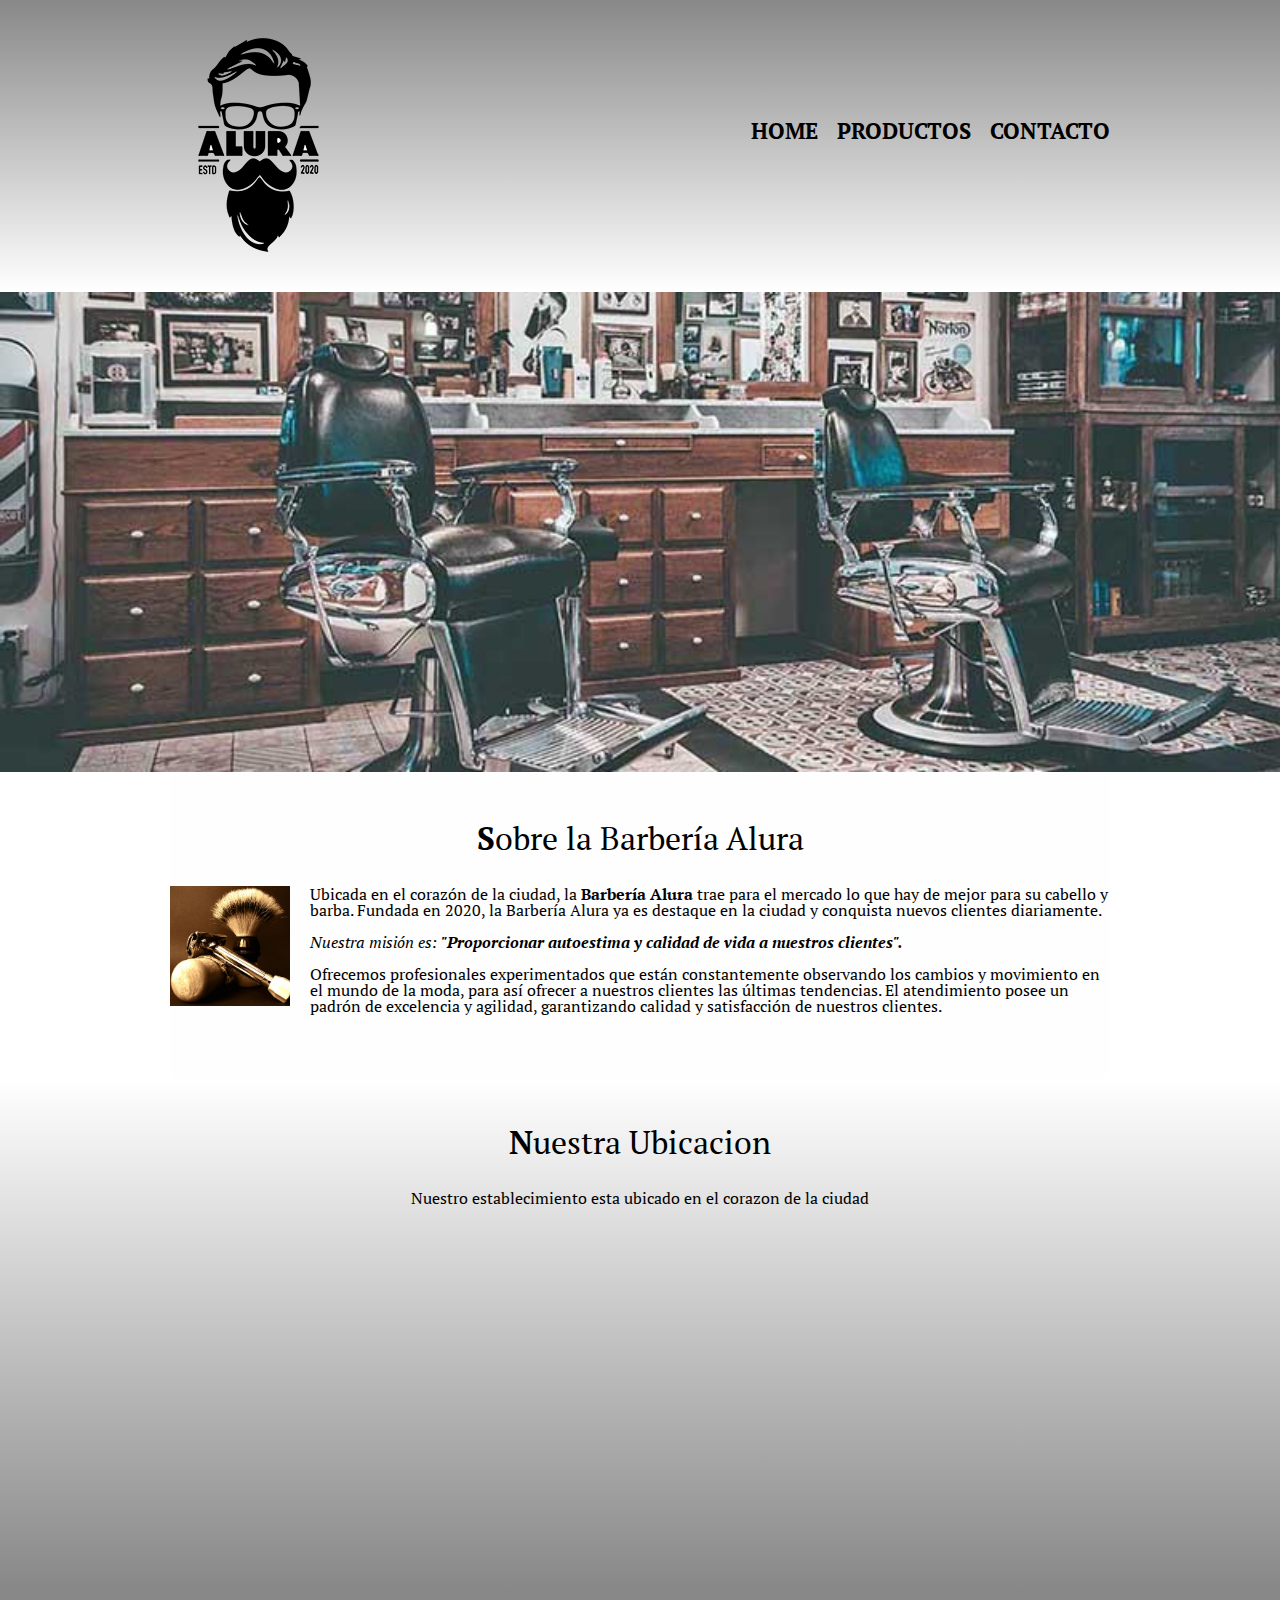
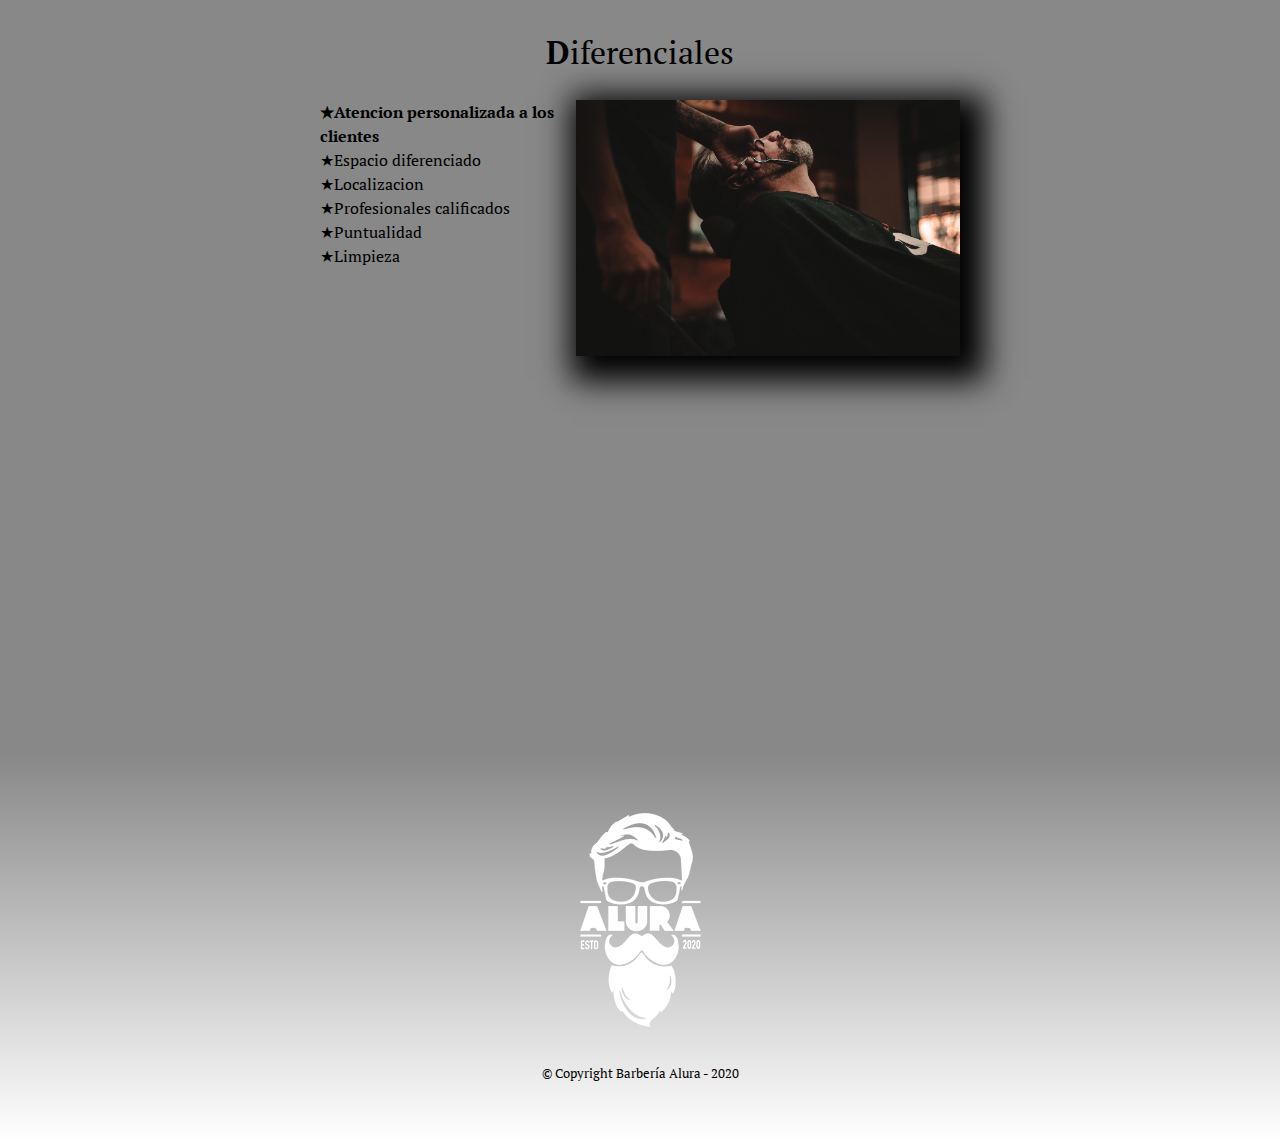
<file: index.html>
<!DOCTYPE html>
<html lang = "es">
    <head>
        <meta charset="UTF-8">
        <meta name="viewport" content="width=device-width">
        <title>Barberia Alura</title>
        <link rel="stylesheet" href="reset.css">
        
        <link rel="stylesheet" href="style.css">
        <link rel="preconnect" href="https://fonts.googleapis.com">
        <link rel="preconnect" href="https://fonts.gstatic.com" crossorigin>
        <link href="https://fonts.googleapis.com/css2?family=Oswald:wght@300&family=PT+Serif&display=swap" rel="stylesheet">

    </head>
    <body>
        <div>
            <header>
                
                <fieldset class="caja">
                    <h1><img src="imagenes/logo.png"></h1>
    
                    <nav>
                        <ul>
                            <li><a href="index.html">Home</a></li>
                            <li><a href="productos.html">Productos</a></li>
                            <li><a href="contacto.html">Contacto</a></li>
                        </ul>
                    </nav>
                </fieldset>
            </header>
            
        </div>
        <img class="banner" src="banner/banner.jpg">

        <main>
            <section class="principal">
                <h2 class="titulo-principal">Sobre la Barbería Alura</h2>

                <img class= "utensillos" src="imagenes/utensilios[1].jpg" alt="utensillos del barbero">
    
                <p >Ubicada en el corazón de la ciudad, la <strong>Barbería Alura</strong> trae para el mercado lo que hay de mejor para su cabello y barba. Fundada en 2020, la Barbería Alura ya es destaque en la ciudad y conquista nuevos clientes diariamente. </p>
    
                <p id="mision"><em>Nuestra misión es: <strong>"Proporcionar autoestima y calidad de vida a nuestros clientes".</strong></em></p>
            
                <p >Ofrecemos profesionales experimentados que están constantemente observando los cambios y movimiento en el mundo de la moda, para así ofrecer a nuestros clientes las últimas tendencias. El atendimiento posee un padrón de excelencia y agilidad, garantizando calidad y satisfacción de nuestros clientes. </p>
            </section>

            <section class="mapa">
                <h3 class="titulo-principal">Nuestra Ubicacion</h3>
                <p>Nuestro establecimiento esta ubicado en el corazon de la ciudad</p>
                <div class="mapa-contenido">
                    <iframe src="https://www.google.com/maps/embed?pb=!1m18!1m12!1m3!1d10644.919880189602!2d-46.64508115884101!3d-23.589744734652502!2m3!1f0!2f0!3f0!3m2!1i1024!2i768!4f13.1!3m3!1m2!1s0x94ce5bd9bb943bf5%3A0x6f642995c970f0fe!2scaelum%20alura!5e0!3m2!1ses!2sar!4v1681661804740!5m2!1ses!2sar" width="100%" height="300" style="border:0;" allowfullscreen="" loading="lazy" referrerpolicy="no-referrer-when-downgrade"></iframe>
                </div>
                
            </section>
    
            <section class="diferenciales">
                <h3 class="titulo-principal">Diferenciales</h3>
    
                <div class="contenido-diferenciales">
                    <ul class="lista-diferenciales">
                        <li class="items">Atencion personalizada a los clientes</li>
                        <li class="items">Espacio diferenciado</li>
                        <li class="items">Localizacion</li>
                        <li class="items">Profesionales calificados</li>
                        <li class="items">Puntualidad</li>
                        <li class="items">Limpieza</li>
                    </ul><img src="diferenciales/diferenciales.jpg" class="imagen-diferenciales">
                    <div class="video">
                        <iframe width="100%" height="315" src="https://www.youtube.com/embed/wcVVXUV0YUY" title="YouTube video player" frameborder="0" allow="accelerometer; autoplay; clipboard-write; encrypted-media; gyroscope; picture-in-picture; web-share" allowfullscreen></iframe>
                    </div>
                </div>
            </section>
            

        </main>
        
    </body>
    <footer>
        <img src="imagenes/logo-blanco.png">
        <p class="copyright">&copy; Copyright Barbería Alura - 2020</p>
    </footer>
</html>
</file>
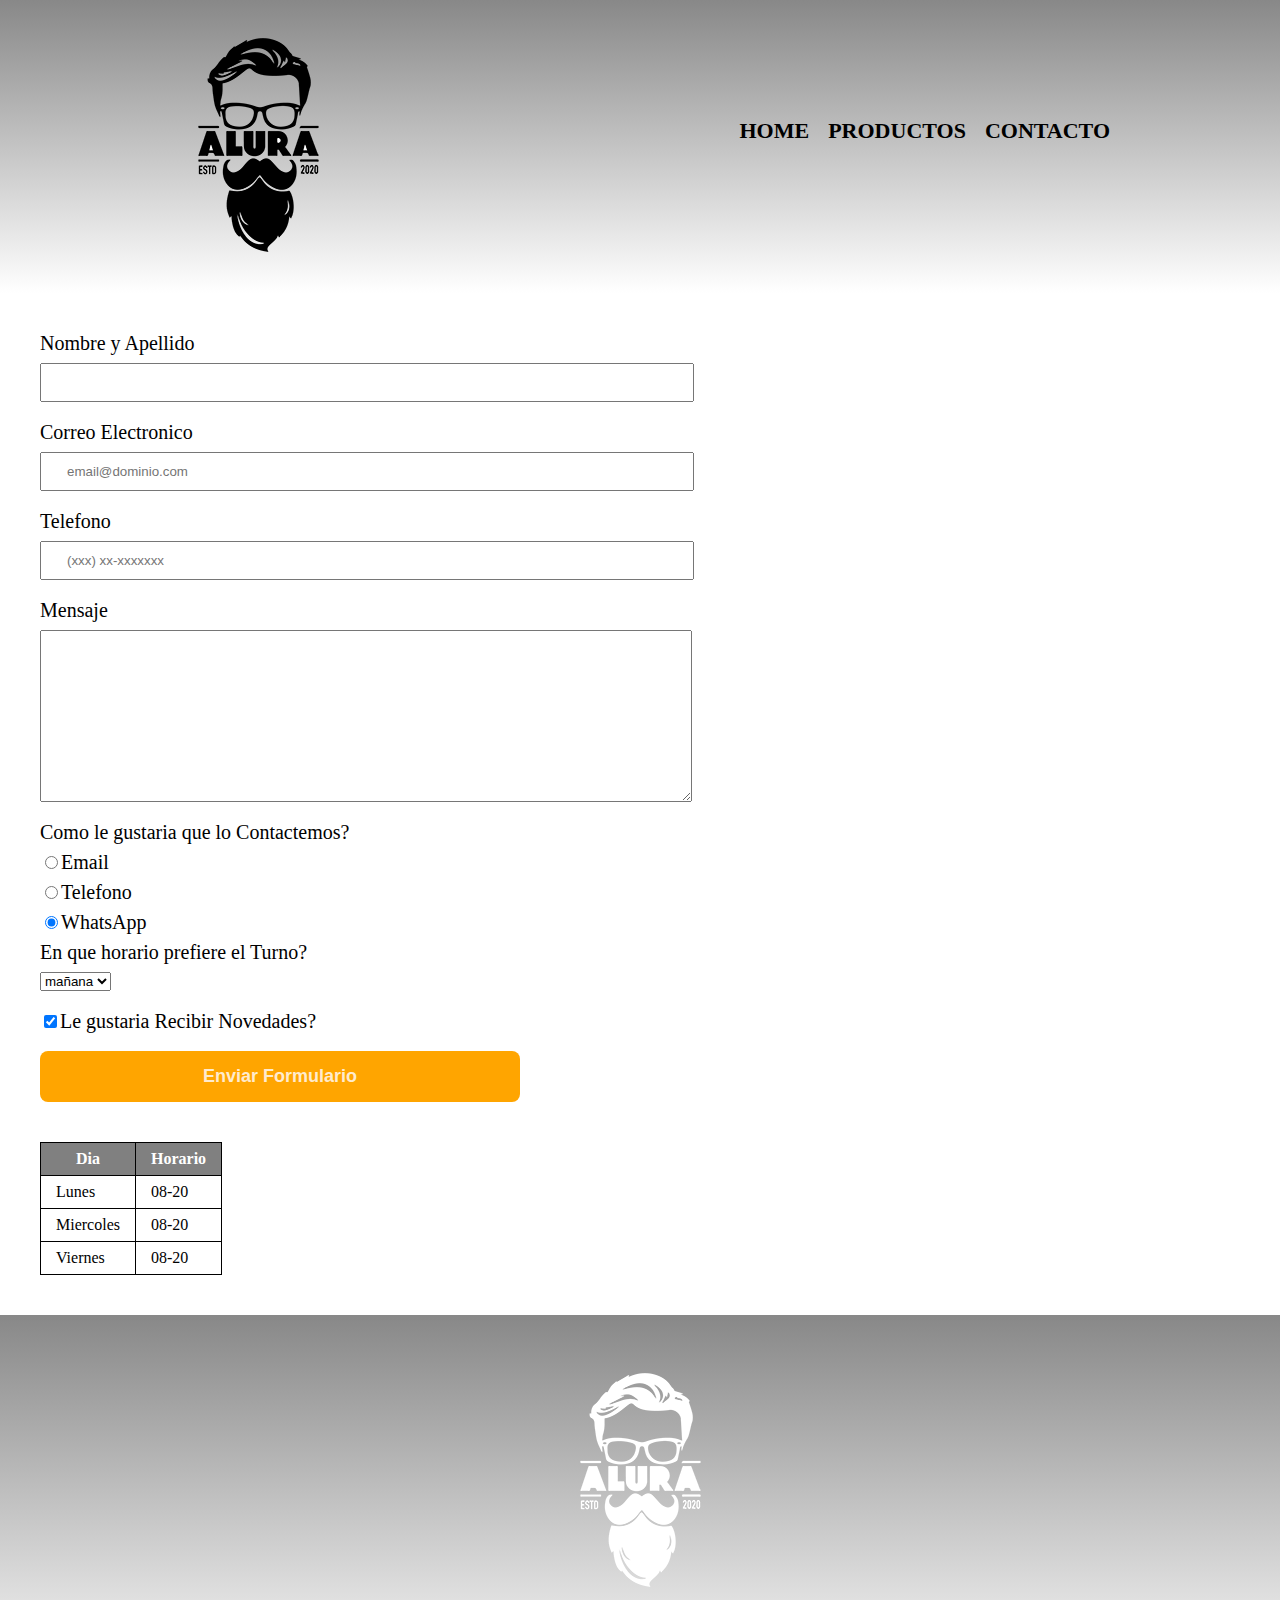
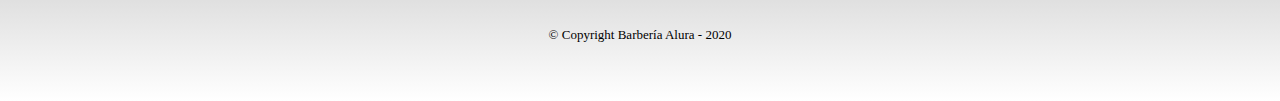
<file: contacto.html>
<!DOCTYPE html>
<html>
    <head>
        <meta charset="UTF-8">
        <title>Contacto - Barbería Alura</title>

        <link rel="stylesheet" href="reset.css">
        <link rel="stylesheet" href="style.css">
    </head>
    <body>
        <header>
            <fieldset class="caja">
                <h1><img src="imagenes/logo.png"></h1>

                <nav>
                    <ul>
                        <li><a href="index.html">Home</a></li>
                        <li><a href="productos.html">Productos</a></li>
                        <li><a href="contacto.html">Contacto</a></li>
                    </ul>
                </nav>
            </fieldset>
        </header>
        <main class="maineo">
            <form>
                <label for="nombreyapellido">Nombre y Apellido</label>
                <input type="text" id="nombreyapellido" class="input-padron" required>

                <label for="correo">Correo Electronico</label>
                <input type="email" id="correo"class="input-padron"required placeholder="email@dominio.com">

                <label for="telefono"> Telefono</label>
                <input type="tel" id="telefono"class="input-padron" required placeholder="(xxx) xx-xxxxxxx">
                
                <label for="mensaje">Mensaje</label>
                <textarea cols="70" rows="10" id="mensaje" class="input-padron"></textarea>

                <fieldset>
                    <legend>Como le gustaria que lo Contactemos?</legend>
                    <label for="radioemail"><input type="radio" name="contacto" value="email" id="radioemail">Email</label>
                    

                    <label for="radiofono"><input type="radio" name="contacto" value="telefono" id="radiofono">Telefono</label>
                    

                    <label for="radiowsp"><input type="radio" name="contacto" value="whatsapp" id="radiowsp" checked>WhatsApp</label>
                    
                </fieldset>

                <fieldset>
                    <legend>En que horario prefiere el Turno?</legend>
                    <select>
                        <option>mañana</option>
                        <option>tarde</option>
                        <option>noche</option>
                    </select>
                </fieldset>
                <label class="checkbox"><input type="checkbox" checked>Le gustaria Recibir Novedades?</label>

                <input type="submit" value="Enviar Formulario" class="enviar">
            </form>

            <table>
                <thead>
                    <tr>
                        <th>Dia</th>
                        <th>Horario</th>
                    </tr>
                </thead>
                <tbody>
                    <tr>
                        <td>Lunes</td>
                        <td>08-20</td>
                    </tr>
                    <tr>
                        <td>Miercoles</td>
                        <td>08-20</td>
                    </tr>
                    <tr>
                        <td>Viernes</td>
                        <td>08-20</td>
                    </tr>

                </tbody>
                
            </table>


        </main>

        <footer>
            <img src="imagenes/logo-blanco.png">
            <p class="copyright">&copy; Copyright Barbería Alura - 2020</p>
        </footer>
    </body>
</html>
</file>
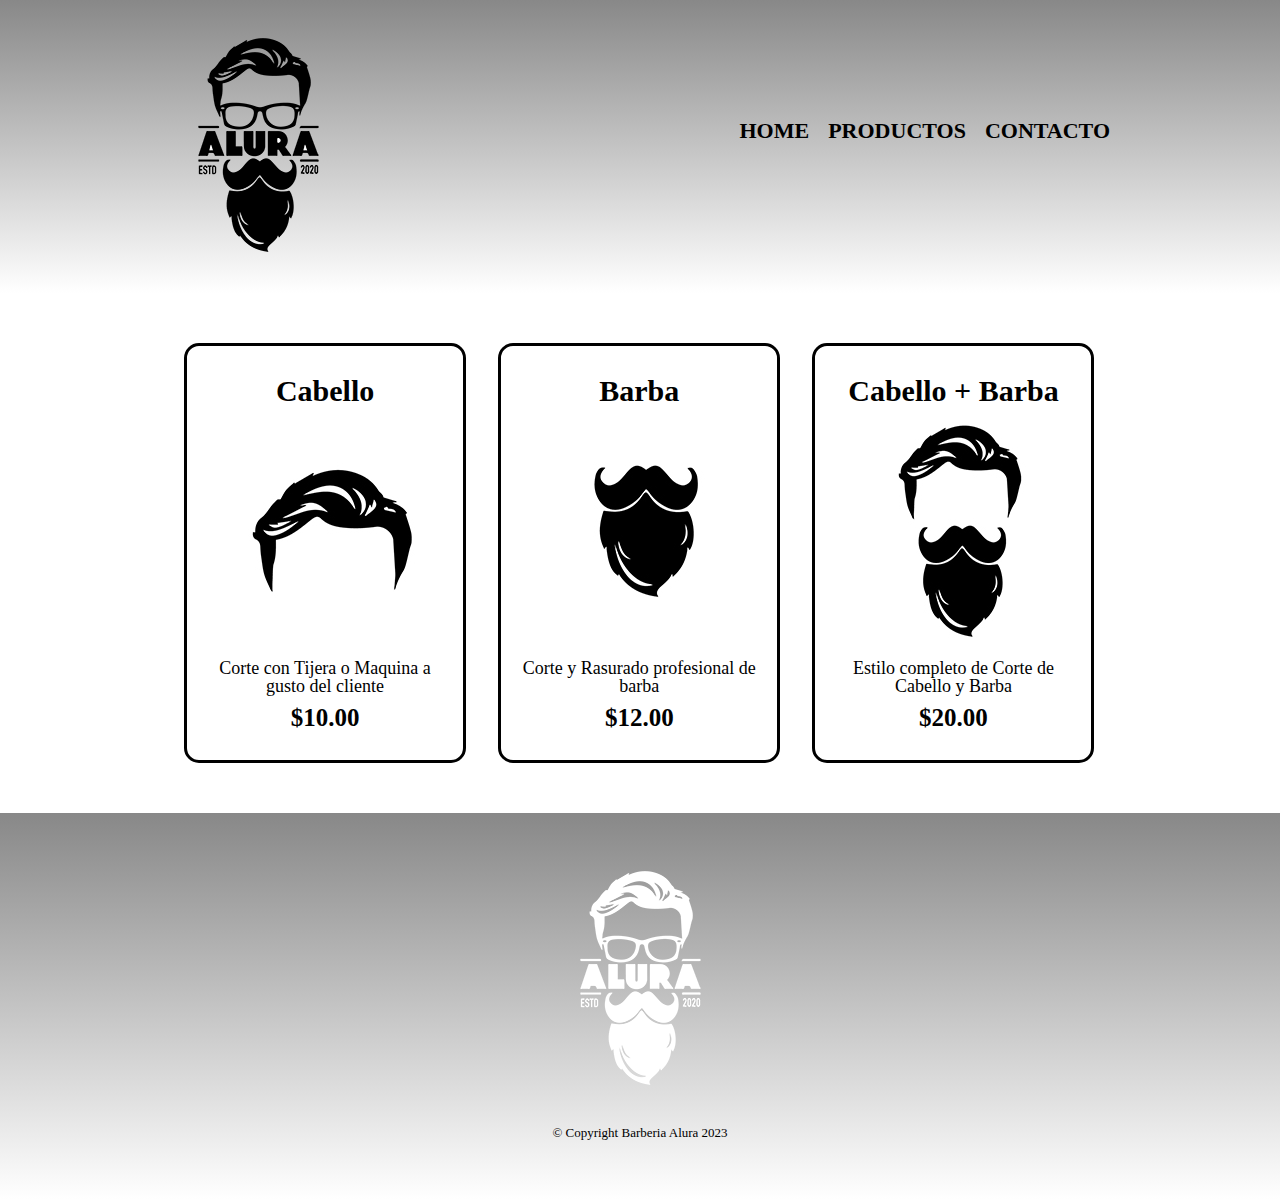
<file: productos.html>
<!DOCTYPE html>
<html>
    <head>
        <meta charset="UTF-8">
        <title> Barberia Alura</title>
        <link rel="stylesheet" href="reset.css">
        <link rel="stylesheet" href="style.css">
    </head>
    <body>
        <header>
            <fieldset class="caja">
                <h1><img src="imagenes/logo.png"></h1>

                <nav>
                    <ul>
                        <li><a href="index.html">Home</a></li>
                        <li><a href="productos.html">Productos</a></li>
                        <li><a href="contacto.html">Contacto</a></li>
                    </ul>
                </nav>
            </fieldset>
            


        </header>
        <main>
            <ul class="productos">
                <li>
                    <h2>Cabello</h2>
                    <img src="imagenes/cabello.jpg">
                    <p class="producto-descripcion">Corte con Tijera o Maquina a gusto del cliente</p>
                    <p class="producto-precio"> $10.00</p>
                </li>
                <li>
                    <h2>Barba</h2>
                    <img src="imagenes/barba.jpg">
                    <p class="producto-descripcion">Corte y Rasurado profesional de barba</p>
                    <p class="producto-precio">$12.00</p>
                </li>
                </li>
                <li>
                    <h2>Cabello + Barba</h2>
                    <img src="imagenes/cabello+barba.jpg">
                    <p class="producto-descripcion">Estilo completo de Corte de Cabello y Barba</p>
                    <p class="producto-precio">$20.00</p>
                </li>
                </li>
            </ul>
        </main>
        <footer>
            <img src="imagenes/logo-blanco.png">
            <p class="copyright">&copy Copyright Barberia Alura 2023</p>
        </footer>
    </body>
</html>
</file>
<file: style.css>
body{
    font-family: 'Oswald', sans-serif;
    font-family: 'PT Serif', serif;
}
header{
    background: linear-gradient(#888888, white);
    padding: 20px 0;
}
.caja{
    width: 940px;
    position: relative;
    margin: 0 auto;
}
nav{
    position: absolute;
    top: 100px;
    right: 0px;
}
nav li{
    display: inline;
    margin: 0 0 0 15px;
}
nav a{
    text-transform: uppercase;
    color:black;
    font-weight: bold;
    font-size: 22px;
    text-decoration: none;
}
nav a:hover{
    color: grey;
    text-decoration: underline;
}
.productos{
    width: 940px;
    margin: 0 auto;
    padding: 50px;
}
.productos li{
    display: inline-block;
    text-align: center;
    width: 30%;
    vertical-align: top;
    margin: 0 1.5%;
    padding: 30px 20px;
    box-sizing: border-box;
    border-color: black;
    border-width: 3px;
    border-style: solid;
    border-radius: 15px;

}
.productos li:hover{
    border-color: green;
    
}
.productos li:active{
    border-color: yellow;
}
.productos h2{
    font-size: 30px;
    font-weight: bold;
}

.productos li:hover h2{
    font-size: 33px;
}

.producto-descripcion{
    font-size: 18px;
}
.producto-precio{
    font-size: 25px;
    font-weight: bold;
    margin-top: 10px;
}
footer{
    text-align: center;
    background: linear-gradient(#888888, white);
    padding: 40px;
}
.copyright{
    color: black;
    font-size: 13px;
    margin: 20px;
}


form{
    margin: 40px;
}
/*display block es para que el elemento ocupe toda su linea, en su defecto usar inline*/
form label, form legend{
    display: block;
    font-size: 20px;
    margin: 0 0 10px;
}
/*padding es para cambiar el espaciado interno, entre el contenido y el borde*/
.input-padron{
    display: block;
    margin: 0 0 20px;
    padding: 10px 25px;
    width: 50%;

}
.checkbox{
    margin: 20px 0;
}

.enviar{
    width: 40%;
    padding: 15px 0;
    font-size: 18px;
    font-weight: bold;
    color: blanchedalmond;
    background: orange;
    border: none;
    border-radius: 8px;
    transition: 1s all;
    cursor: pointer;

}
.enviar:hover{
    background: orangered;
    transform: scale(1.1);
}
table{
    margin: 40px 40px;
}

thead{
    background: grey;
    color: white;
    font-weight: bold;
}

td, th{
    border: 1px solid black;
    padding: 8px 15px;
}

/*CSS para nuestra home*/

.banner{
    width: 100%;
}

.principal{
    padding: 3em 0;
    background: #fefefe;
    width: 940px;
    margin: 0 auto;
}
.titulo-principal{
    text-align: center;
    font-size: 2em;
    margin: 0 0 1em;
    clear: left;
}
.titulo-principal:first-letter{
    font-weight: bold;
}
.principal p{
    margin: 0 0 1em;
}
.principal strong{
    font-weight: bold;
}
.principal em{
    font-style: italic;
}
.utensillos{
    width: 120px;
    float: left;
    margin: 0 20px 20px 0;
}
.mapa{
    padding: 3em 0;
    background: linear-gradient(white,#888888);
}
.mapa p{
    margin: 0 0 2em;
    text-align: center;
}
.mapa-contenido{
    width: 940px;
    margin: 0 auto;
    
}
.diferenciales{
    padding: 3em 0;
    background: #888888;
}
.contenido-diferenciales{
    width: 640px;
    margin: 0 auto;
}
.lista-diferenciales{
    width: 40%;
    display: inline-block;
    vertical-align: top;
}
.items{
    line-height: 1.5;
}
.items:before{
    content: "★";
}

.items:first-child{
    font-weight: bold;
}
.imagen-diferenciales{
    width: 60%;
    box-shadow: 10px 10px 30px 15px black;
    
}
.imagen-diferenciales:hover{
    opacity: 0.4;
    transition: 0.4s;
    
}
.video{
    width: 560px;
    margin: 1em auto;
}

@media screen and (max-width:480px){
    h1{
        text-align: center;
    }
    nav, .navegacion-productos{
        position: static;
    }
    .caja, .principal, .mapa-contenido, .contenido-diferenciales, .video, .productos, .navegacion-productos, .maineo{
        width:auto;
    }
}
</file>
